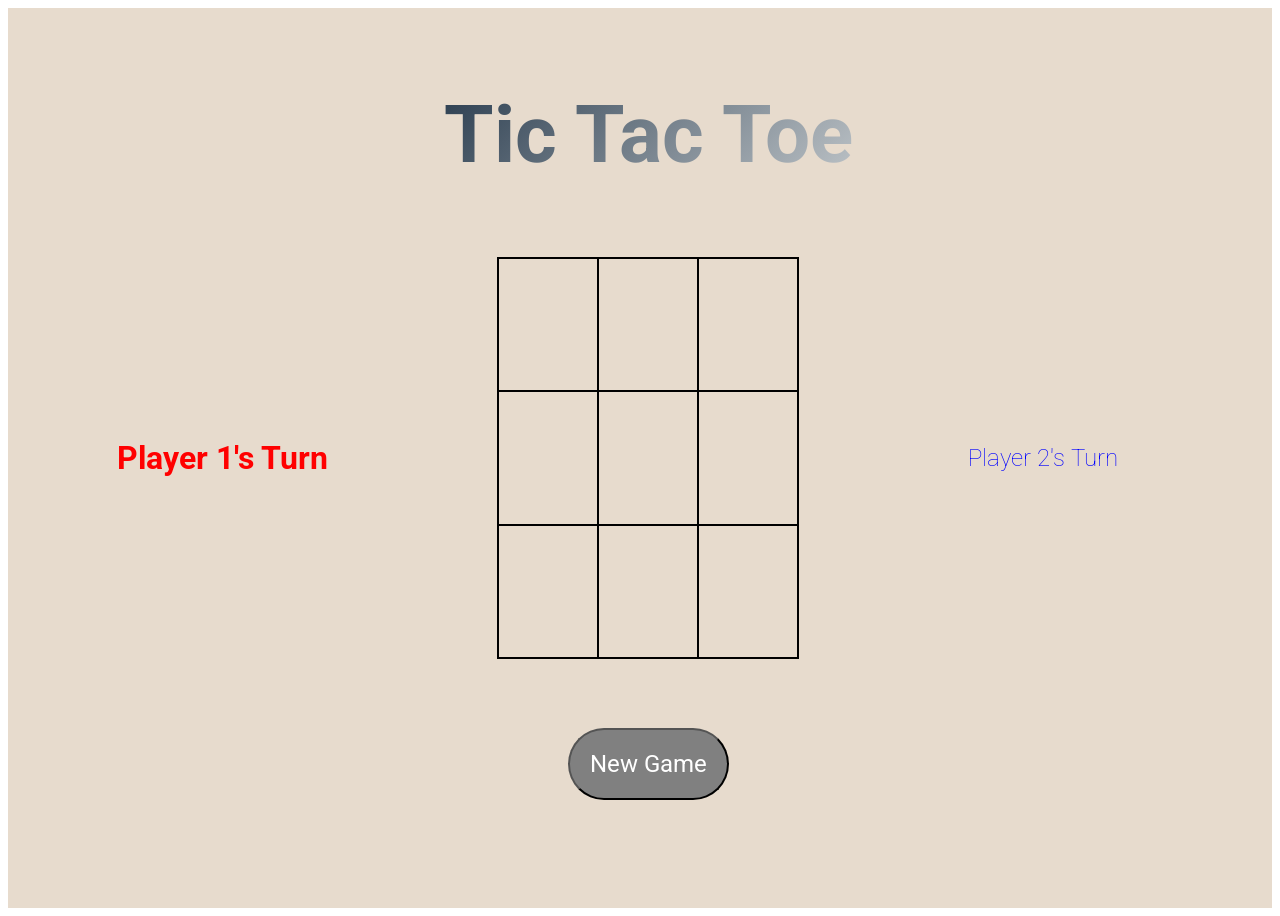
<file: index.html>
<!DOCTYPE html>
<html lang="en">
<head>
    <meta charset="UTF-8">
    <meta name="viewport" content="width=device-width, initial-scale=1.0">
    <title>Tic Tac Toe</title>
    <link rel="stylesheet" href="ttt.css">
    <script defer src="ttt.js"></script>
</head>
<body>
    <div class="container">
        <div class="topBar">
            <p id="topBarContent">Tic Tac Toe</p>
        </div>
        <div class="center">
            <div class="leftSide">
                <p id="leftSide">Player 1's Turn</p>
            </div>
            <div class="game">
                <div id="0"></div>
                <div id="1"></div>
                <div id="2"></div>
                <div id="3"></div>
                <div id="4"></div>
                <div id="5"></div>
                <div id="6"></div>
                <div id="7"></div>
                <div id="8"></div>
            </div>
            <div class="rightSide">
                <p id="rightSide">Player 2's Turn</p>
            </div>
        </div>
        <div class="bottom">
            <button id="newGame">New Game</button>
        </div>
    </div>
</body>
</html>
</file>
<file: ttt.css>
@import url('https://fonts.googleapis.com/css2?family=Roboto:ital,wght@0,100..900;1,100..900&display=swap');
.container{
    display: grid;
    grid-template: 20vh 60vh 20vh/ 1fr;
    background-color: rgb(231, 219, 205)
}
    .topBar{
        display:grid;
    }
        .topBar #topBarContent{
            font-size: 5rem;
            font-weight: bold;
            justify-self: center;
            align-self: center;
            background: linear-gradient(135deg, #2c3e50, #bdc3c7);
            -webkit-background-clip: text;
            background-clip: text;
            -webkit-text-fill-color: transparent;
            color: #2c3e50;
            font-family: 'Roboto', sans-serif;
        }
    .center{
        display: grid;
        grid-template: 1fr / 25vw 50vw 25vw ;
    }
        .leftSide, .rightSide {
            display: grid;
        }
            .leftSide p{
                font-family: 'Roboto', sans-serif;
                font-size: 2rem;
                font-weight: bolder;
                justify-self: end;
                align-self: center;
                color: red;
        }
        .game{
            height: 400px;
            width: 300px;
            align-self: center;
            justify-self: center;
            display: grid;
            grid-template: repeat(3, 1fr)/ repeat(3, 1fr);
            border: 1px solid black;
        }
            .game div{
                display: grid;
                align-items: center;
                justify-items: center;
                border: 1px solid black;
            }
            .rightSide p{
                font-family: 'Roboto', sans-serif;
                font-size: 1.5rem;
                font-weight: lighter;
                justify-self: start;
                align-self: center;
                color: blue;
            }
    .bottom {
        display: grid;
        place-items: center;
    }
    .bottom #newGame{
        border-radius: 45px;
        font-size: 1.5rem;
        font-family: 'Roboto', sans-serif;
        background-color: grey;
        color: white;
        padding: 20px;
        align-self: start;
        justify-self: center;
    }
</file>
